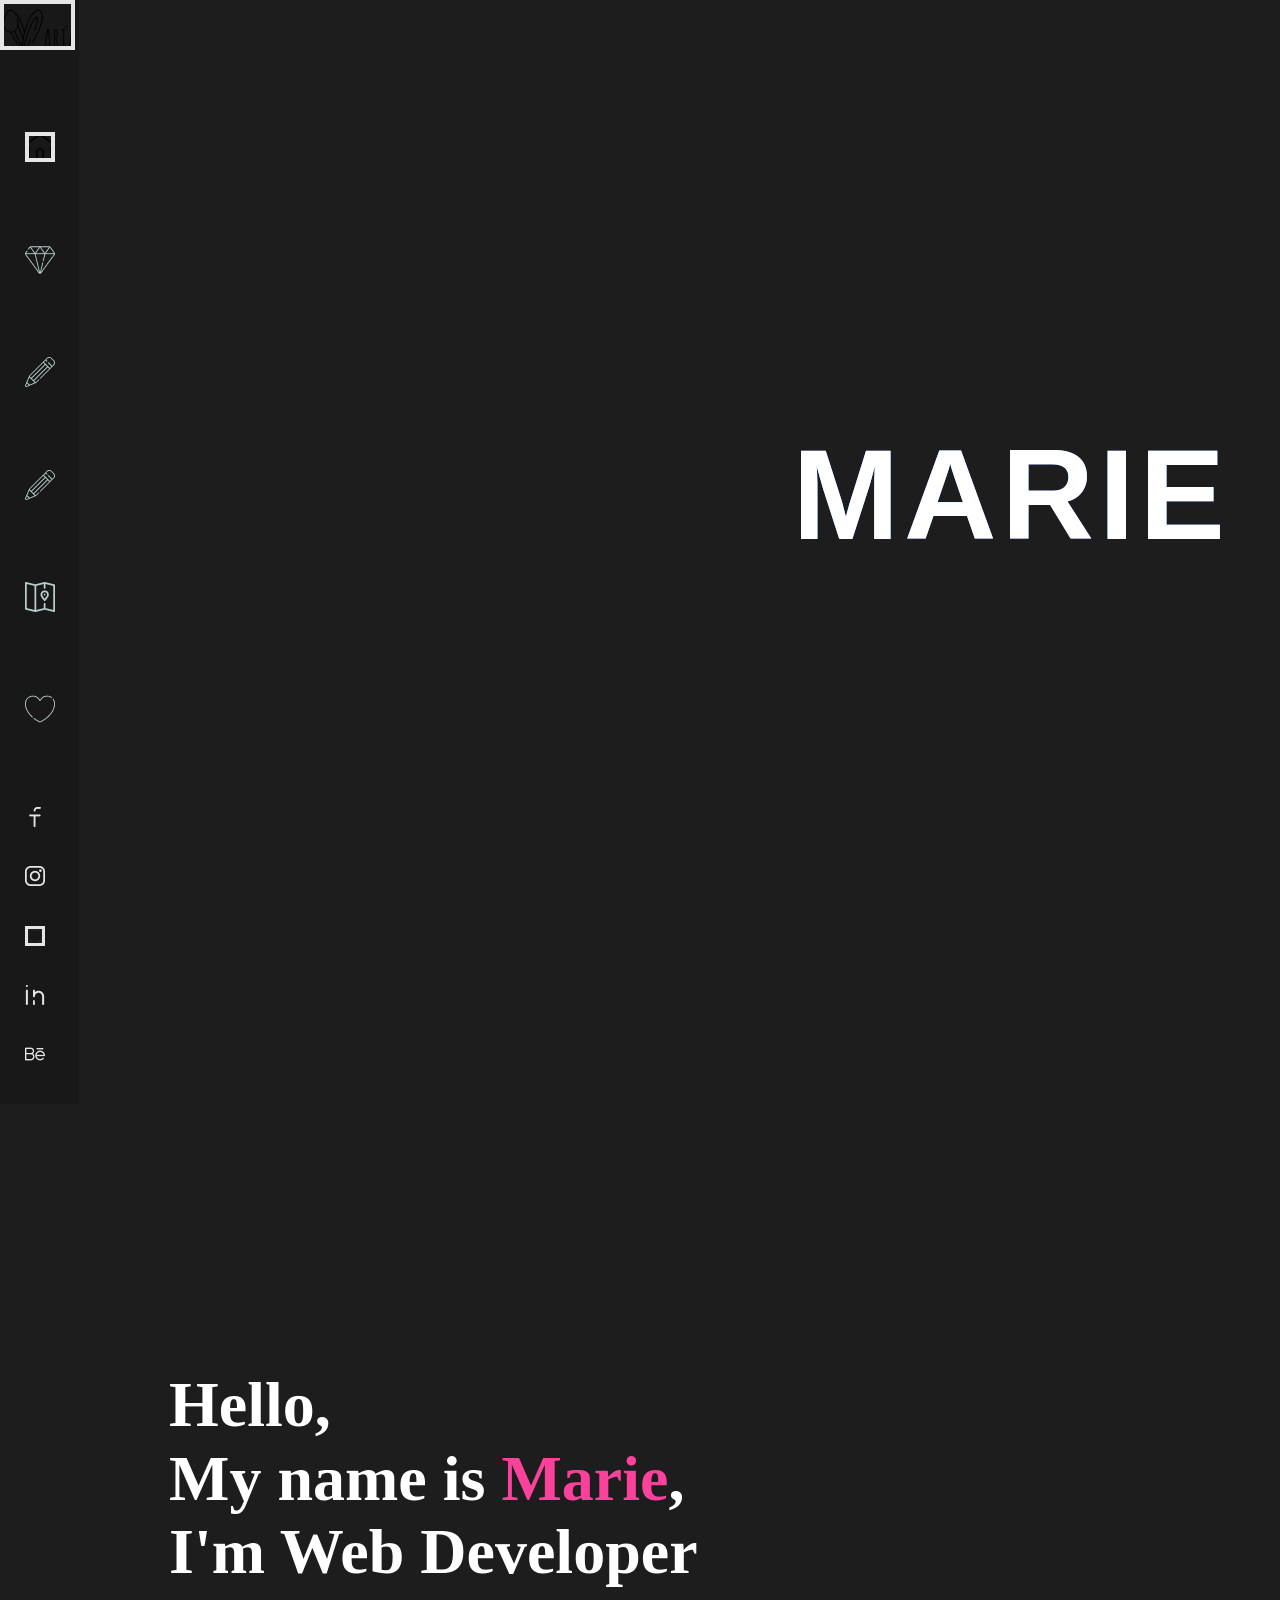
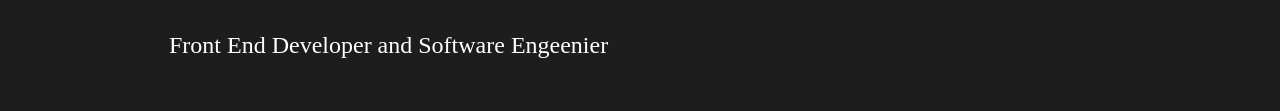
<file: Portafolio/index.html>
<!DOCTYPE html>
<html lang="en">
  <head>
    <meta charset="UTF-8">
    <meta name="viewport" content="width=device-width, initial-scale=1.0">
    <title>Portafolio</title>
    <link rel="stylesheet" href="css/styles.css">
  </head>
  <body>
    <div class=" wrapper clearfix">
      <div class="menu-bar">
        <div class="menu-bar-icon">
          <a class="logo" href="#">
            <img src="./img/logo.png" alt="logo">
          </a>
        </div>
        <div class="nav">
          <div class="nav-bar">
            <ul class="nav-bar-icon">
              <li><a rel="" href="index.html"><img src="./img/home.png"    alt="home"></a></li>
              <li><a rel="" href="aboutme.html"><img src="./img/diamond.png" alt="diamond"></a></li>
              <li><a rel="" href="mywork.html"><img src="./img/pencil.png"  alt="pencil"></a></li>
              <li><a rel="" href="mywork-github.html"><img src="./img/pencil.png"  alt="pencil"></a></li>
              <li><a rel="" href="Conctacme.html"><img src="./img/map.png"     alt="map"></a></li>
              <li><a rel="" href="agradecimientos.html"><img src="./img/love.png"     alt="heart"></a></li>
            </ul>
          </div>
        </div>
        <div class="social-media">
          <ul class="nav-bar-social">
            <li><a href="#"><img src="./img/facebook.png" alt="facebook"></li></a>
            <li><a href="#"><img src="./img/instagram.png" alt="instagram"></li></a>
            <li><a href="#"><img src="./img/github.png" alt="github"></a></li>
            <li><a href="#"><img src="./img/linkedin.png" alt="linkedin"></a></li>
            <li><a href="#"><img src="./img/behance.png" alt="behance"></a></li>
          </ul>
        </div>
      </div>
      <div class="conteiner">
        <span><html></span>
        <span><h1></span>
        <div class="home-text">
          <h1>
            Hello,</br>
            My name is <span>Marie</span>,</br>
            I'm Web Developer
          </h1>
          <p>Front End Developer and Software Engeenier</p>
        </div>
        <div class="glitch-name">
          <a href="#" class="glitch" data-glitch="Marie">Marie</a>
        </div>
      </div>
    </div>
    <script src="js/script.js"></script>
  </body>
</html
</file>
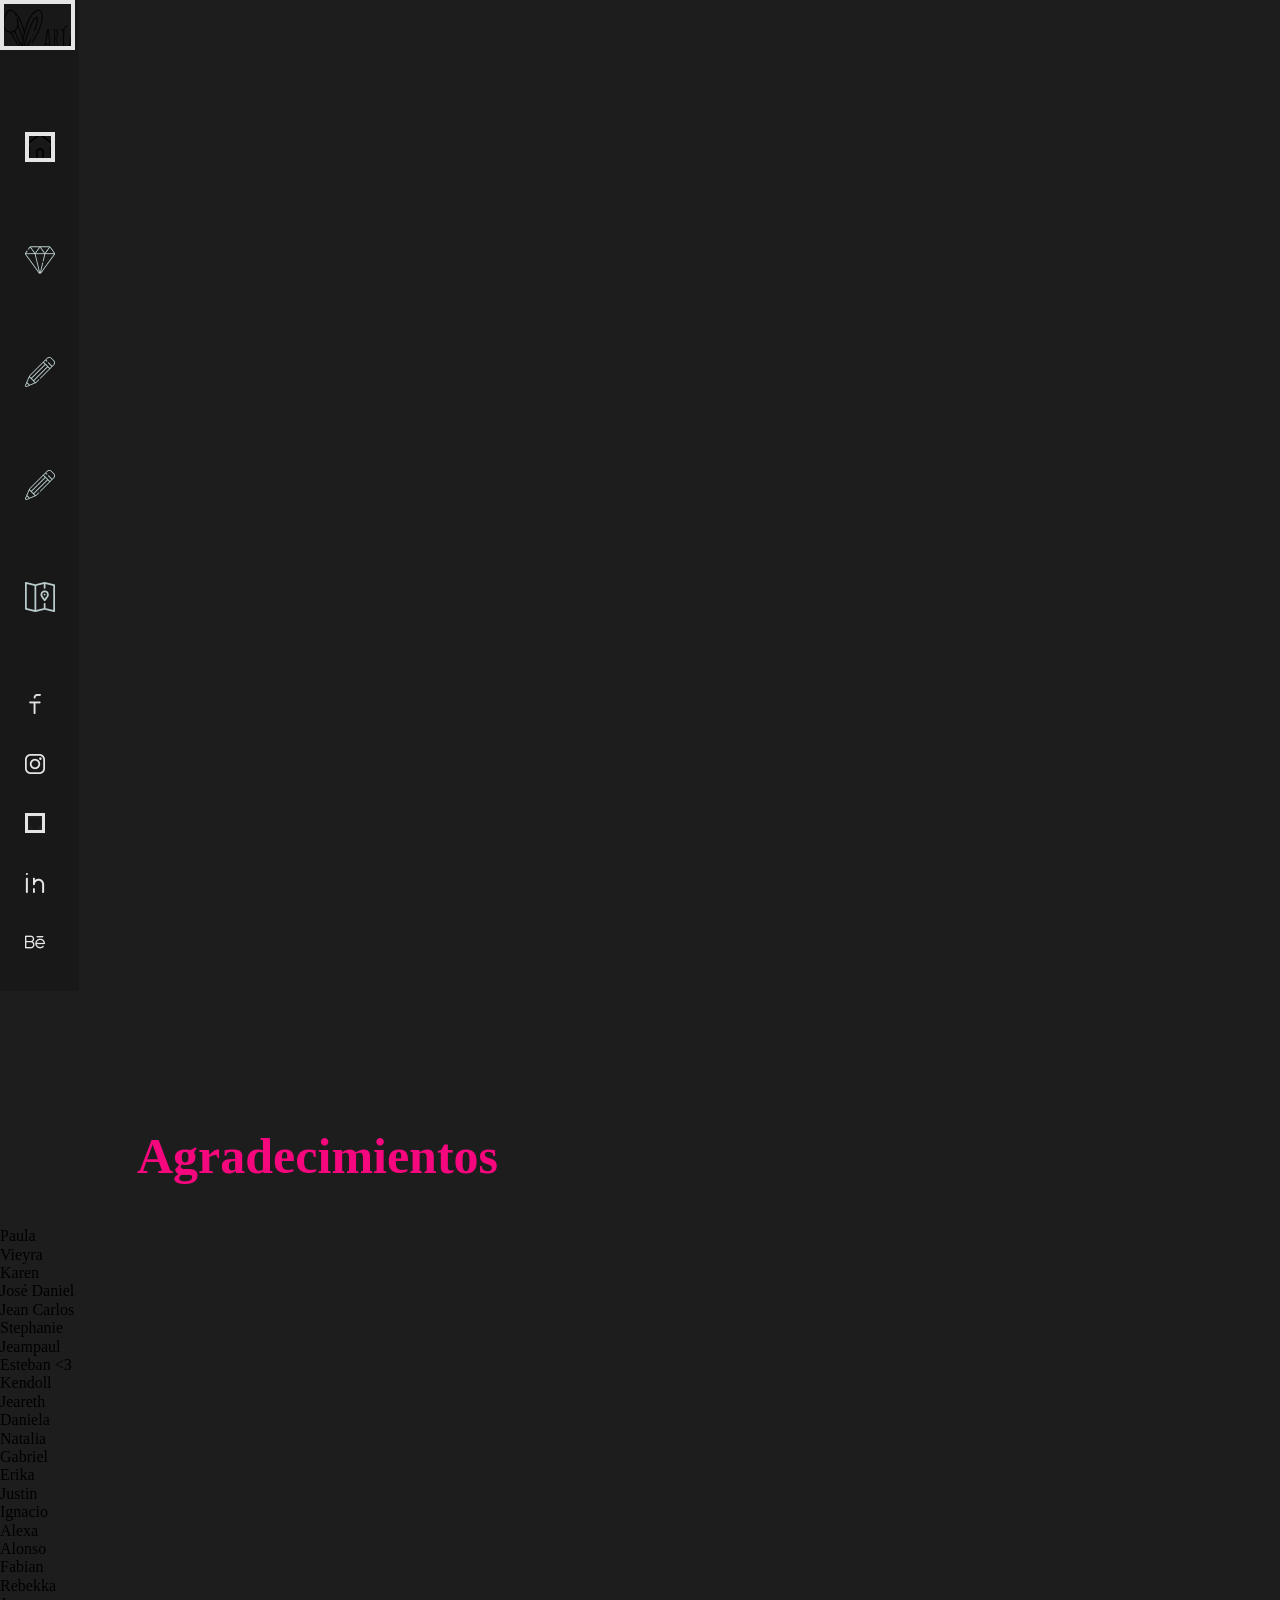
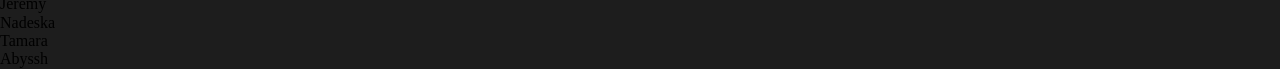
<file: Portafolio/agradecimientos.html>
<!DOCTYPE html>
<html lang="en">
  <head>
    <meta charset="UTF-8">
    <meta name="viewport" content="width=device-width, initial-scale=1.0">
    <title>Javascript 2 Project Template</title>
    <link rel="stylesheet" href="css/styles.css">
  </head>
  <body>
    <div class="menu-bar">
      <div class="menu-bar-icon">
        <a class="logo" href="#">
          <img src="./img/logo.png" alt="logo">
        </a>
      </div>
      <div class="nav">
        <div class="nav-bar">
          <ul class="nav-bar-icon">
            <li><a rel="" href="#"><img src="./img/home.png"    alt="home"></a></li>
            <li><a rel="" href="#"><img src="./img/diamond.png" alt="diamond"></a></li>
            <li><a rel="" href="#"><img src="./img/pencil.png"  alt="pencil"></a></li>
            <li><a rel="" href="#"><img src="./img/pencil.png"  alt="pencil"></a></li>
            <li><a rel="" href="#"><img src="./img/map.png"     alt="map"></a></li>
          </ul>
        </div>
      </div>
      <div class="social-media">
        <ul class="nav-bar-social">
          <li><a href="#"><img src="./img/facebook.png" alt="facebook"></li></a>
          <li><a href="#"><img src="./img/instagram.png" alt="instagram"></li></a>
          <li><a href="#"><img src="./img/github.png" alt="github"></a></li>
          <li><a href="#"><img src="./img/linkedin.png" alt="linkedin"></a></li>
          <li><a href="#"><img src="./img/behance.png" alt="behance"></a></li>
        </ul>
      </div>
    </div>
    <div class="conteiner">
      <h2>Agradecimientos</h2>
      <div class="people">
        <ul class="firts-list">
          <li>Paula</li>
          <li>Vieyra</li>
          <li>Karen</li>
          <li>José Daniel</li>
          <li>Jean Carlos</li>
          <li>Stephanie</li>
        </ul>

        <ul class="firts-list">
          <li>Jeampaul</li>
          <li>Esteban <3</li>
          <li>Kendoll</li>
          <li>Jeareth</li>
          <li>Daniela</li>
          <li>Natalia</li>
        </ul>

        <ul class="firts-list">
          <li>Gabriel</li>
          <li>Erika</li>
          <li>Justin</li>
          <li>Ignacio</li>
          <li>Alexa</li>
          <li>Alonso</li>
          </li>
        </ul>

        <ul class="firts-list">
          <li>Fabian</li>
          <li>Rebekka</li>
          <li>Jeremy</li>
          <li>Nadeska</li>
          <li>Tamara</li>
          <li>Abyssh</li>
          </li>
        </ul>
      </div>
    </div>
    <script src="js/script.js"></script>
  </body>
</html
</file>
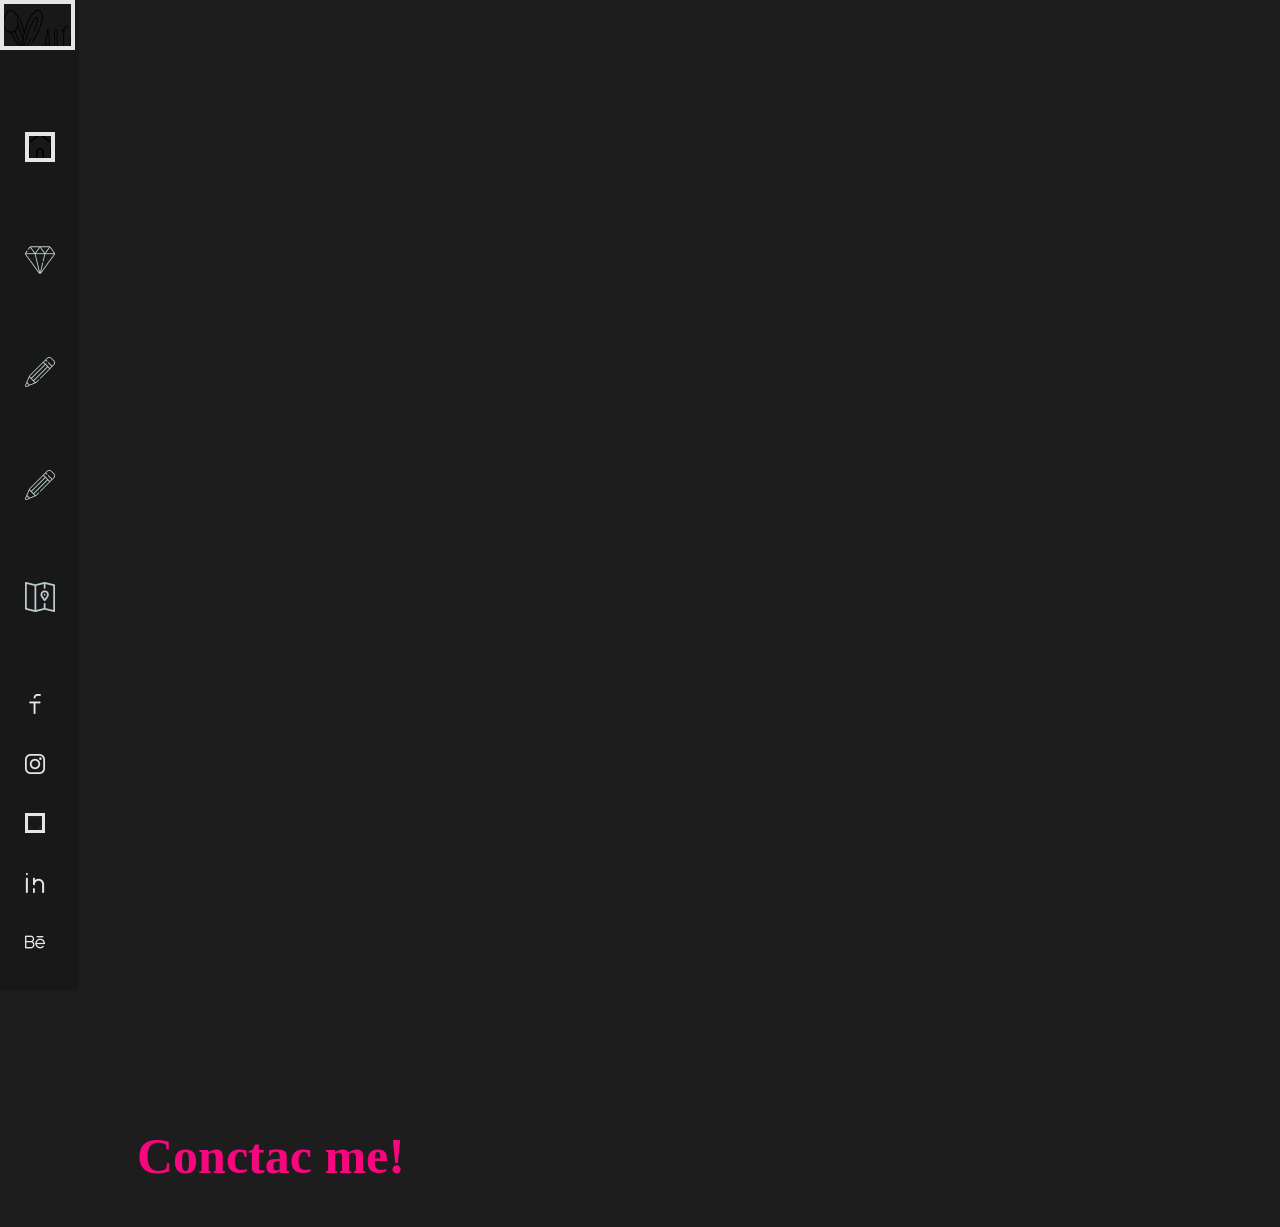
<file: Portafolio/Conctacme.html>
<!DOCTYPE html>
<html lang="en">
  <head>
    <meta charset="UTF-8">
    <meta name="viewport" content="width=device-width, initial-scale=1.0">
    <title>Javascript 2 Project Template</title>
    <link rel="stylesheet" href="css/styles.css">
  </head>
  <body>
    <div class="menu-bar">
      <div class="menu-bar-icon">
        <a class="logo" href="#">
          <img src="./img/logo.png" alt="logo">
        </a>
      </div>
      <div class="nav">
        <div class="nav-bar">
          <ul class="nav-bar-icon">
            <li><a rel="" href="#"><img src="./img/home.png"    alt="home"></a></li>
            <li><a rel="" href="#"><img src="./img/diamond.png" alt="diamond"></a></li>
            <li><a rel="" href="#"><img src="./img/pencil.png"  alt="pencil"></a></li>
            <li><a rel="" href="#"><img src="./img/pencil.png"  alt="pencil"></a></li>
            <li><a rel="" href="#"><img src="./img/map.png"     alt="map"></a></li>
          </ul>
        </div>
      </div>
      <div class="social-media">
        <ul class="nav-bar-social">
          <li><a href="#"><img src="./img/facebook.png" alt="facebook"></li></a>
          <li><a href="#"><img src="./img/instagram.png" alt="instagram"></li></a>
          <li><a href="#"><img src="./img/github.png" alt="github"></a></li>
          <li><a href="#"><img src="./img/linkedin.png" alt="linkedin"></a></li>
          <li><a href="#"><img src="./img/behance.png" alt="behance"></a></li>
        </ul>
      </div>
    </div>
    <div class="conteiner">
      <h2>Conctac me!</h2>
      <form>
        
      </form>
    </div>
    <script src="js/script.js"></script>
  </body>
</html
</file>
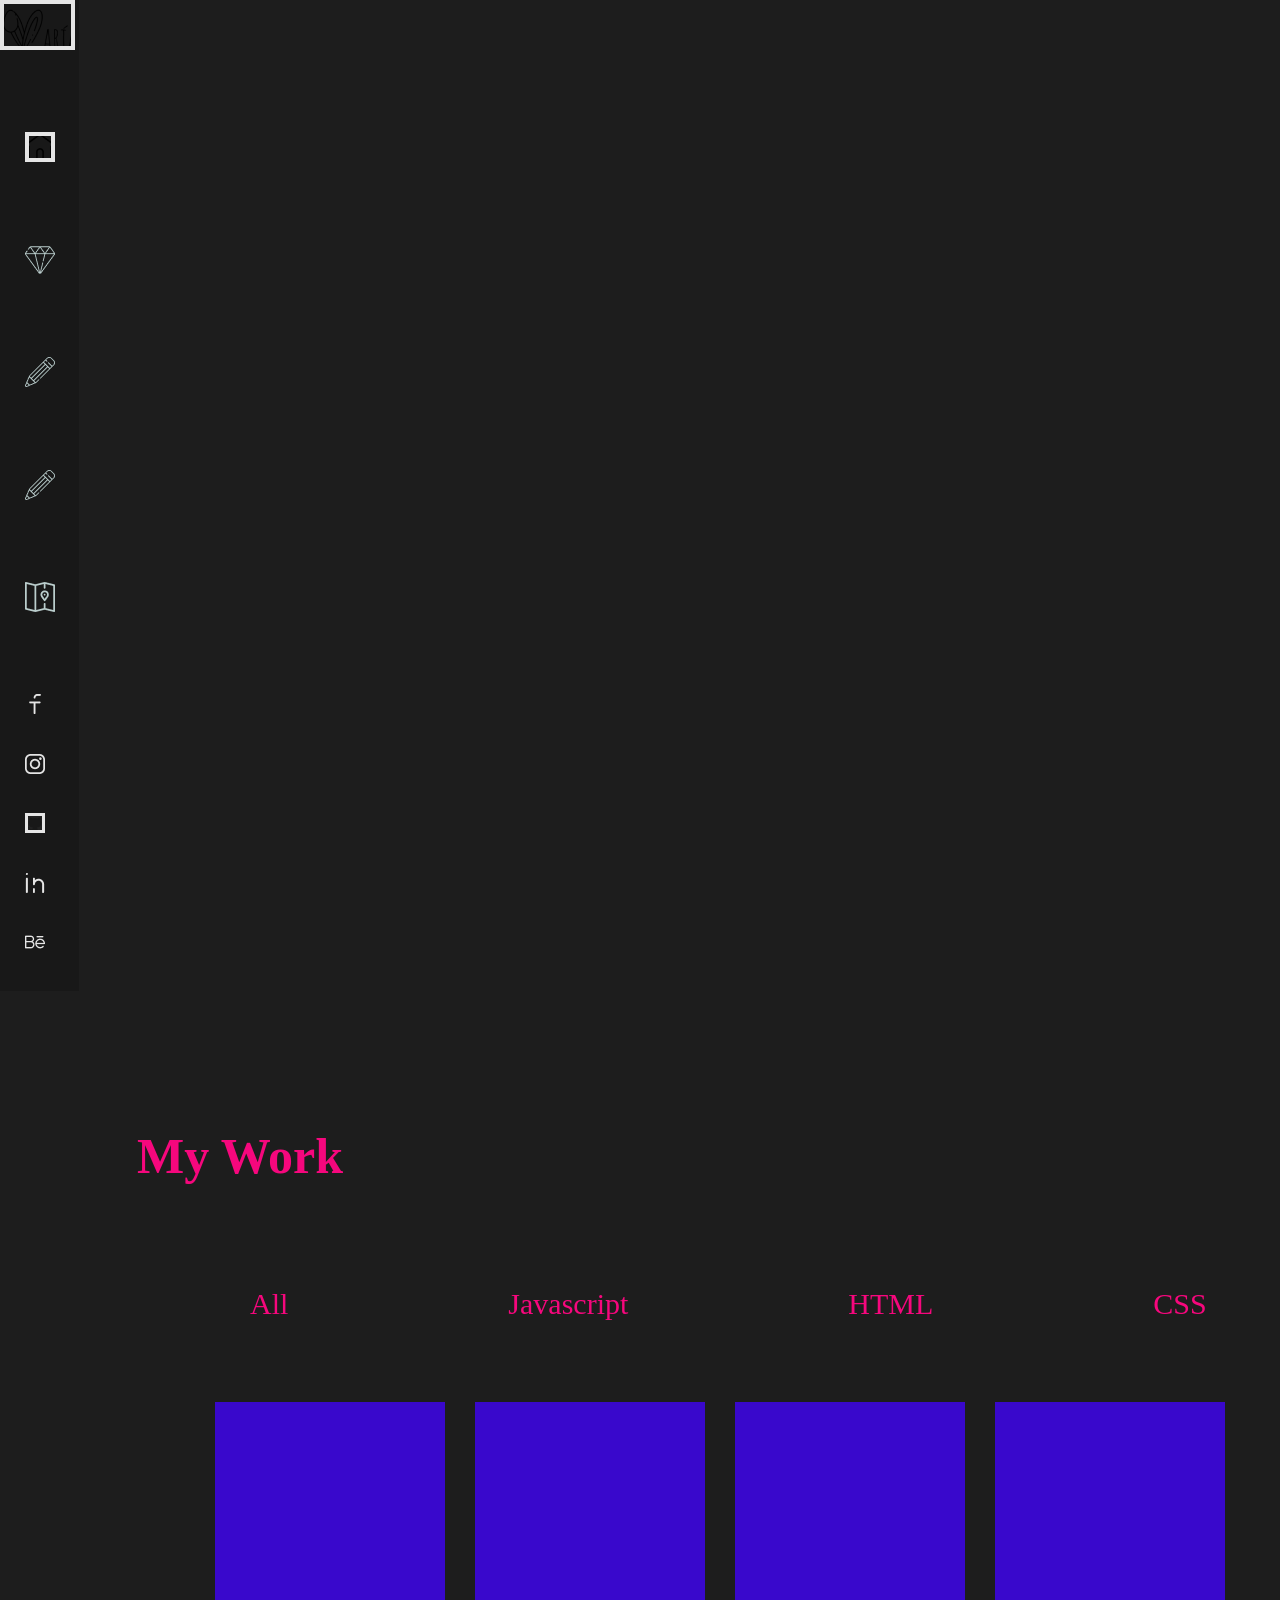
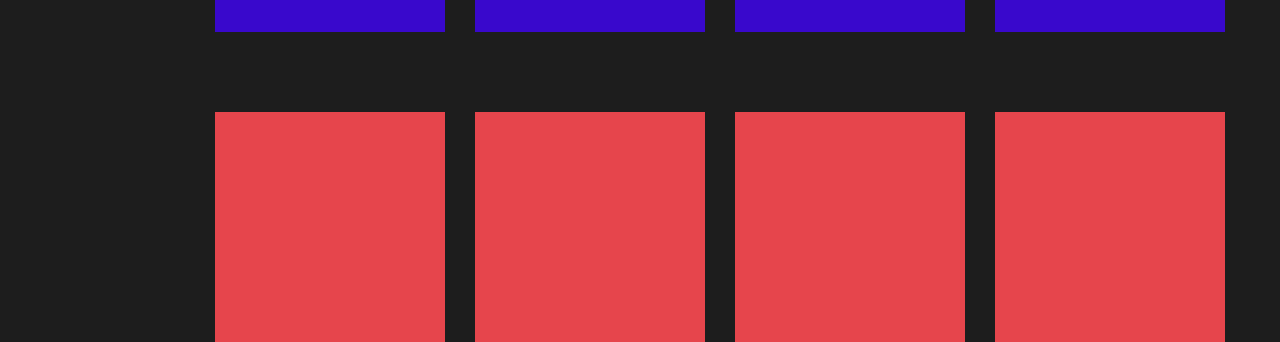
<file: Portafolio/mywork.html>
<!DOCTYPE html>
<html lang="en">
  <head>
    <meta charset="UTF-8">
    <meta name="viewport" content="width=device-width, initial-scale=1.0">
    <title>Javascript 2 Project Template</title>
    <link rel="stylesheet" href="css/styles.css">
  </head>
  <body>
    <div class="menu-bar">
      <div class="menu-bar-icon">
        <a class="logo" href="#">
          <img src="./img/logo.png" alt="logo">
        </a>
      </div>
      <div class="nav">
        <div class="nav-bar">
          <ul class="nav-bar-icon">
            <li><a rel="" href="#"><img src="./img/home.png"    alt="home"></a></li>
            <li><a rel="" href="#"><img src="./img/diamond.png" alt="diamond"></a></li>
            <li><a rel="" href="#"><img src="./img/pencil.png"  alt="pencil"></a></li>
            <li><a rel="" href="#"><img src="./img/pencil.png"  alt="pencil"></a></li>
            <li><a rel="" href="#"><img src="./img/map.png"     alt="map"></a></li>
          </ul>
        </div>
      </div>
      <div class="social-media">
        <ul class="nav-bar-social">
          <li><a href="#"><img src="./img/facebook.png" alt="facebook"></li></a>
          <li><a href="#"><img src="./img/instagram.png" alt="instagram"></li></a>
          <li><a href="#"><img src="./img/github.png" alt="github"></a></li>
          <li><a href="#"><img src="./img/linkedin.png" alt="linkedin"></a></li>
          <li><a href="#"><img src="./img/behance.png" alt="behance"></a></li>
        </ul>
      </div>
    </div>
    <div class="conteiner">
      <h2>My Work</h2>
      <div class="my-work">
        <ul class="filtro-list">
          <li>All</li>
          <li>Javascript</li>
          <li>HTML</li>
          <li>CSS</li>
        </ul>
      </div>
      <div class="projects-1">
        <div></div>
        <div></div>
        <div></div>
        <div></div>
      </div>
      <div class="projects-2">
        <div></div>
        <div></div>
        <div></div>
        <div></div>
      </div>
    </div>
    <script src="js/script.js"></script>
  </body>
</html
</file>
<file: Portafolio/css/styles.css>
/*! normalize.css v8.0.1 | MIT License | github.com/necolas/normalize.css */
/* Document
   ========================================================================== */
/**
 * 1. Correct the line height in all browsers.
 * 2. Prevent adjustments of font size after orientation changes in iOS.
 */
html {
  line-height: 1.15;
  /* 1 */
  -webkit-text-size-adjust: 100%;
  /* 2 */ }

/* Sections
   ========================================================================== */
/**
 * Remove the margin in all browsers.
 */
body {
  margin: 0; }

/**
 * Render the `main` element consistently in IE.
 */
main {
  display: block; }

/**
 * Correct the font size and margin on `h1` elements within `section` and
 * `article` contexts in Chrome, Firefox, and Safari.
 */
h1 {
  font-size: 2em;
  margin: 0.67em 0; }

/* Grouping content
   ========================================================================== */
/**
 * 1. Add the correct box sizing in Firefox.
 * 2. Show the overflow in Edge and IE.
 */
hr {
  box-sizing: content-box;
  /* 1 */
  height: 0;
  /* 1 */
  overflow: visible;
  /* 2 */ }

/**
 * 1. Correct the inheritance and scaling of font size in all browsers.
 * 2. Correct the odd `em` font sizing in all browsers.
 */
pre {
  font-family: monospace, monospace;
  /* 1 */
  font-size: 1em;
  /* 2 */ }

/* Text-level semantics
   ========================================================================== */
/**
 * Remove the gray background on active links in IE 10.
 */
a {
  background-color: transparent; }

/**
 * 1. Remove the bottom border in Chrome 57-
 * 2. Add the correct text decoration in Chrome, Edge, IE, Opera, and Safari.
 */
abbr[title] {
  border-bottom: none;
  /* 1 */
  text-decoration: underline;
  /* 2 */
  text-decoration: underline dotted;
  /* 2 */ }

/**
 * Add the correct font weight in Chrome, Edge, and Safari.
 */
b,
strong {
  font-weight: bolder; }

/**
 * 1. Correct the inheritance and scaling of font size in all browsers.
 * 2. Correct the odd `em` font sizing in all browsers.
 */
code,
kbd,
samp {
  font-family: monospace, monospace;
  /* 1 */
  font-size: 1em;
  /* 2 */ }

/**
 * Add the correct font size in all browsers.
 */
small {
  font-size: 80%; }

/**
 * Prevent `sub` and `sup` elements from affecting the line height in
 * all browsers.
 */
sub,
sup {
  font-size: 75%;
  line-height: 0;
  position: relative;
  vertical-align: baseline; }

sub {
  bottom: -0.25em; }

sup {
  top: -0.5em; }

/* Embedded content
   ========================================================================== */
/**
 * Remove the border on images inside links in IE 10.
 */
img {
  border-style: none; }

/* Forms
   ========================================================================== */
/**
 * 1. Change the font styles in all browsers.
 * 2. Remove the margin in Firefox and Safari.
 */
button,
input,
optgroup,
select,
textarea {
  font-family: inherit;
  /* 1 */
  font-size: 100%;
  /* 1 */
  line-height: 1.15;
  /* 1 */
  margin: 0;
  /* 2 */ }

/**
 * Show the overflow in IE.
 * 1. Show the overflow in Edge.
 */
button,
input {
  /* 1 */
  overflow: visible; }

/**
 * Remove the inheritance of text transform in Edge, Firefox, and IE.
 * 1. Remove the inheritance of text transform in Firefox.
 */
button,
select {
  /* 1 */
  text-transform: none; }

/**
 * Correct the inability to style clickable types in iOS and Safari.
 */
button,
[type="button"],
[type="reset"],
[type="submit"] {
  -webkit-appearance: button; }

/**
 * Remove the inner border and padding in Firefox.
 */
button::-moz-focus-inner,
[type="button"]::-moz-focus-inner,
[type="reset"]::-moz-focus-inner,
[type="submit"]::-moz-focus-inner {
  border-style: none;
  padding: 0; }

/**
 * Restore the focus styles unset by the previous rule.
 */
button:-moz-focusring,
[type="button"]:-moz-focusring,
[type="reset"]:-moz-focusring,
[type="submit"]:-moz-focusring {
  outline: 1px dotted ButtonText; }

/**
 * Correct the padding in Firefox.
 */
fieldset {
  padding: 0.35em 0.75em 0.625em; }

/**
 * 1. Correct the text wrapping in Edge and IE.
 * 2. Correct the color inheritance from `fieldset` elements in IE.
 * 3. Remove the padding so developers are not caught out when they zero out
 *    `fieldset` elements in all browsers.
 */
legend {
  box-sizing: border-box;
  /* 1 */
  color: inherit;
  /* 2 */
  display: table;
  /* 1 */
  max-width: 100%;
  /* 1 */
  padding: 0;
  /* 3 */
  white-space: normal;
  /* 1 */ }

/**
 * Add the correct vertical alignment in Chrome, Firefox, and Opera.
 */
progress {
  vertical-align: baseline; }

/**
 * Remove the default vertical scrollbar in IE 10+.
 */
textarea {
  overflow: auto; }

/**
 * 1. Add the correct box sizing in IE 10.
 * 2. Remove the padding in IE 10.
 */
[type="checkbox"],
[type="radio"] {
  box-sizing: border-box;
  /* 1 */
  padding: 0;
  /* 2 */ }

/**
 * Correct the cursor style of increment and decrement buttons in Chrome.
 */
[type="number"]::-webkit-inner-spin-button,
[type="number"]::-webkit-outer-spin-button {
  height: auto; }

/**
 * 1. Correct the odd appearance in Chrome and Safari.
 * 2. Correct the outline style in Safari.
 */
[type="search"] {
  -webkit-appearance: textfield;
  /* 1 */
  outline-offset: -2px;
  /* 2 */ }

/**
 * Remove the inner padding in Chrome and Safari on macOS.
 */
[type="search"]::-webkit-search-decoration {
  -webkit-appearance: none; }

/**
 * 1. Correct the inability to style clickable types in iOS and Safari.
 * 2. Change font properties to `inherit` in Safari.
 */
::-webkit-file-upload-button {
  -webkit-appearance: button;
  /* 1 */
  font: inherit;
  /* 2 */ }

/* Interactive
   ========================================================================== */
/*
 * Add the correct display in Edge, IE 10+, and Firefox.
 */
details {
  display: block; }

/*
 * Add the correct display in all browsers.
 */
summary {
  display: list-item; }

/* Misc
   ========================================================================== */
/**
 * Add the correct display in IE 10+.
 */
template {
  display: none; }

/**
 * Add the correct display in IE 10.
 */
[hidden] {
  display: none; }

.conteiner {
  width: 1440px; }

.clearfix::after {
  content: "";
  clear: both;
  display: table; }

body {
  margin: 0;
  background-color: #1D1D1D; }

ul {
  margin: 0;
  padding: 0; }

.menu-bar {
  background-color: #181818;
  width: 79px;
  height: 100%;
  display: inline-block;
  float: left; }

.conteiner {
  display: inline-block; }

.nav-bar-icon li {
  padding-left: 25px;
  padding-bottom: 78px; }

.nav-bar-social li {
  padding-left: 25px;
  padding-bottom: 35px; }

.logo img {
  padding-bottom: 78px; }

.home-text {
  margin-left: 169px;
  padding-top: 200px;
  float: left; }

.home-text h1, p {
  color: #fff; }

.home-text h1 span {
  color: #FA419C; }

.home-gift {
  float: right;
  padding-top: 150px; }

.glitch-name {
  padding-top: 560px; }

.about-info {
  margin-left: 110px;
  padding-top: 200px;
  float: left; }

p {
  font-size: 24px;
  font-weight: lighter; }

h2 {
  color: #F6077D; }

.about-photo img {
  width: 400px;
  padding-top: 70px;
  padding-left: 90px; }

.contac-boton {
  padding-top: 60px; }

.conteiner h2 {
  color: #F6077D;
  margin-top: 137px;
  margin-left: 137px;
  font-size: 50px; }

.filtro-list li {
  list-style: none;
  float: left;
  font-size: 30px;
  color: #F6077D;
  padding-left: 200px;
  margin-left: 50px;
  margin-top: 60px; }

.filtro-list li + li {
  margin-left: 20px; }

.projects-1 div {
  width: 230px;
  height: 230px;
  background-color: #3908CC;
  float: left;
  margin-left: 30px;
  margin-top: 80px;
  text-align: center; }

.projects-1 {
  padding-left: 185px;
  margin-top: 67px; }

.projects-2 {
  padding-left: 185px;
  margin-top: 40px; }

.projects-2 div {
  width: 230px;
  height: 230px;
  background-color: #E6454C;
  float: left;
  margin-left: 30px;
  margin-top: 80px;
  text-align: center; }

.glitch {
  font-size: 4em;
  font-family: 'Raleway', sans-serif;
  font-weight: 700;
  text-decoration: none;
  text-transform: uppercase;
  position: absolute;
  top: 55%;
  left: 79%;
  transform: translate(-50%, -50%);
  margin: 0;
  color: #fff;
  letter-spacing: 5px; }
  .glitch:before, .glitch:after {
    display: block;
    content: attr(data-glitch);
    text-transform: uppercase;
    position: absolute;
    top: 0;
    left: 0;
    height: 100%;
    width: 100%;
    opacity: .8; }
  .glitch:after {
    color: #f0f;
    z-index: -2; }
  .glitch:before {
    color: #0ff;
    z-index: -1; }
  .glitch:hover:before {
    animation: glitch 0.3s cubic-bezier(0.25, 0.46, 0.45, 0.94) both 5; }
  .glitch:hover:after {
    animation: glitch 0.3s cubic-bezier(0.25, 0.46, 0.45, 0.94) reverse both 5; }

@media only screen and (max-width: 400px) {
  .glitch {
    font-size: 3em; } }

@keyframes glitch {
  0% {
    transform: translate(0); }
  20% {
    transform: translate(-5px, 5px); }
  40% {
    transform: translate(-5px, -5px); }
  60% {
    transform: translate(5px, 5px); }
  80% {
    transform: translate(5px, -5px); }
  to {
    transform: translate(0); } }

.contac-boton a {
  background: #181818;
  border: 5px solid #FA419C;
  box-sizing: border-box;
  text-decoration: none;
  font-family: Lato;
  font-style: normal;
  font-weight: normal;
  font-size: 36px;
  line-height: 43px;
  color: #fff;
  margin-left: 110px;
  padding: 10px 20px; }
</file>
